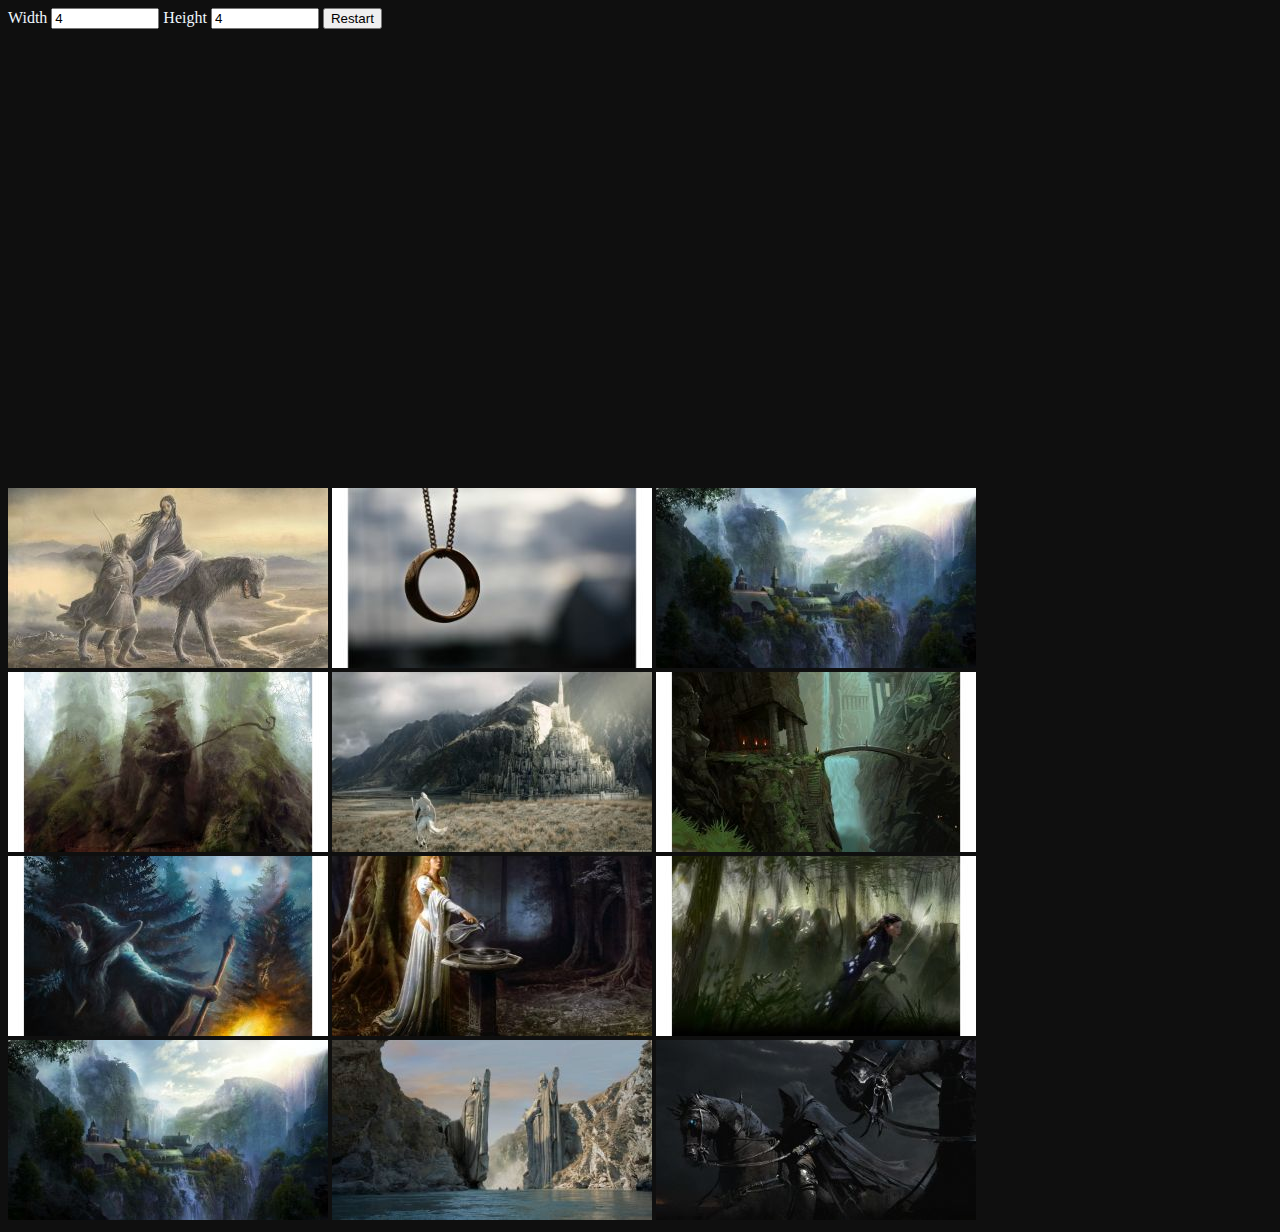
<file: L3/index.html>
<!DOCTYPE html>
<html>
	<head>
		<title>HTML5 Puzzle</title>
		<link rel="stylesheet" type="text/css" href="style.css">
		<script src="game.js"></script>
	</head>
	<body onload="prepare()">
		<label>Width</label>
		<input type="number" id="width" value="4"/>
		<label>Height</label>
		<input type="number" id="height" value="4"/>
		<button onmousedown="restart()">Restart</button>
		<canvas id="canvas"></canvas>
		<div class="gallery">
			<img src="img/small/0.jpg" onmousedown="start(0)"/>
			<img src="img/small/1.jpg" onmousedown="start(1)"/>
			<img src="img/small/2.jpg" onmousedown="start(2)"/>
			<img src="img/small/3.jpg" onmousedown="start(3)"/>
			<img src="img/small/4.jpg" onmousedown="start(4)"/>
			<img src="img/small/5.jpg" onmousedown="start(5)"/>
			<img src="img/small/6.jpg" onmousedown="start(6)"/>
			<img src="img/small/7.jpg" onmousedown="start(7)"/>
			<img src="img/small/8.jpg" onmousedown="start(8)"/>
			<img src="img/small/9.jpg" onmousedown="start(9)"/>
			<img src="img/small/10.jpg" onmousedown="start(10)"/>
			<img src="img/small/11.jpg" onmousedown="start(11)"/>
		</div>
	</body>
</html>
</file>
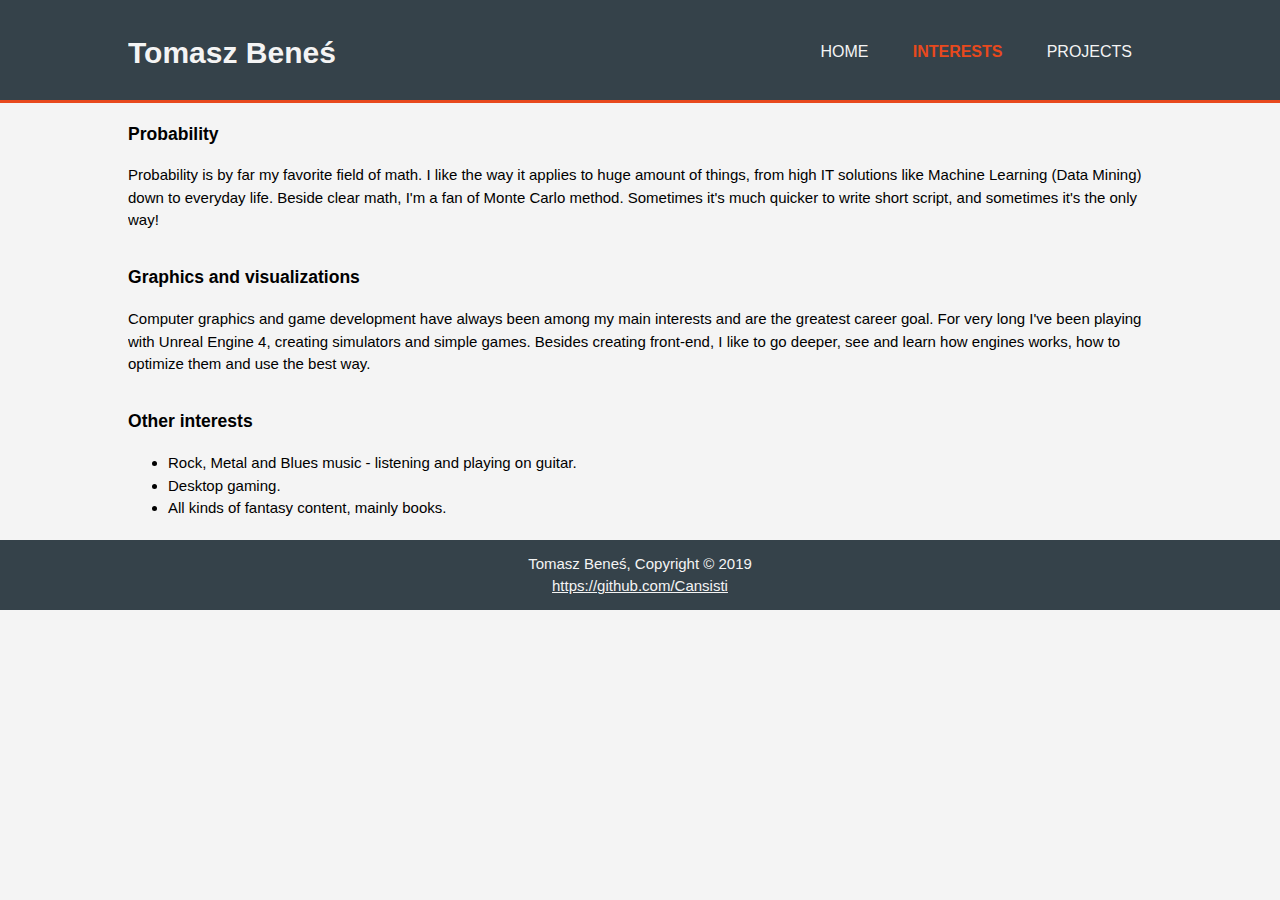
<file: L1/interests.html>
<!DOCTYPE html>
<html lang="en-US">
	<head>
		<meta charset="utf-8">
		<title>Tomasz Beneś - Interests</title>
		<link rel="stylesheet" href="./css/style.css">
		<meta name="viewport" content="width=device-width">
	</head>
	<body>
		<header>
			<div class="container">
				<div id="branding">
					<h1>Tomasz Beneś</h1>
				</div>
				<nav>
					<ul>
						<li><a href="index.html">Home</a></li>
						<li class="current"><a href="interests.html">Interests</a></li>
						<li><a href="projects.html">Projects</a></li>
					</ul>
				</nav>
			</div>
		</header>
		<main>
			<article class="container">
				<h3>Probability</h3>
				<p>
					Probability is by far my favorite field of math. I like the way it applies to huge amount of things, from high IT solutions like Machine Learning (Data Mining) down to everyday life. Beside clear math, I'm a fan of Monte Carlo method. Sometimes it's much quicker to write short script, and sometimes it's the only way!
				</p>
			</article>
			<article class="container">
				<h3>Graphics and visualizations</h3>
				<p>
					Computer graphics and game development have always been among my main interests and are the greatest career goal. For very long I've been playing with Unreal Engine 4, creating simulators and simple games. Besides creating front-end, I like to go deeper, see and learn how engines works, how to optimize them and use the best way.
				</p>
			</article>
			<article class="container">
				<h3>Other interests</h3>
				<ul>
					<li>Rock, Metal and Blues music - listening and playing on guitar.</li>
					<li>Desktop gaming.</li>
					<li>All kinds of fantasy content, mainly books.</li>
				</ul>
			</article>
		</main>
		<footer>
			<p>Tomasz Beneś, Copyright &copy; 2019</p>
			<p><a href="https://github.com/Cansisti " target="_blank">https://github.com/Cansisti</a></p>		</footer>
	</body>
</html>
</file>
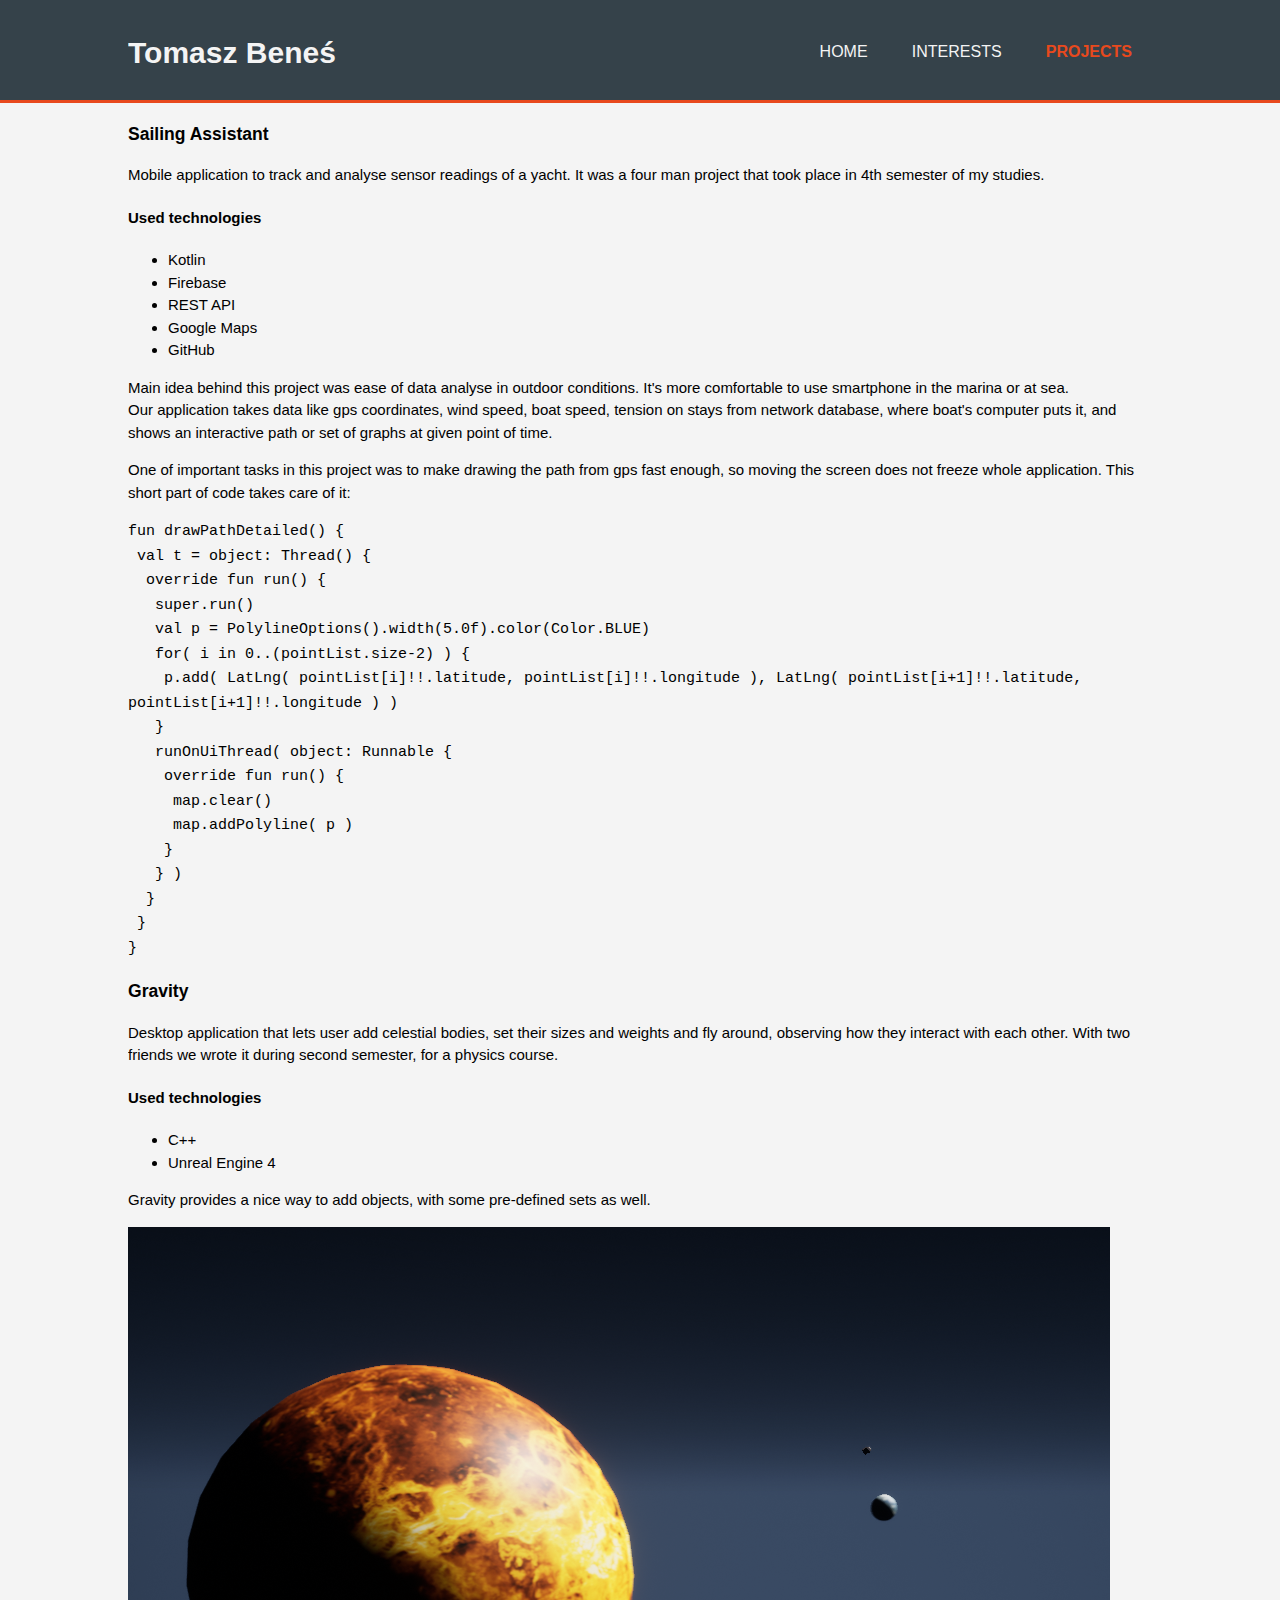
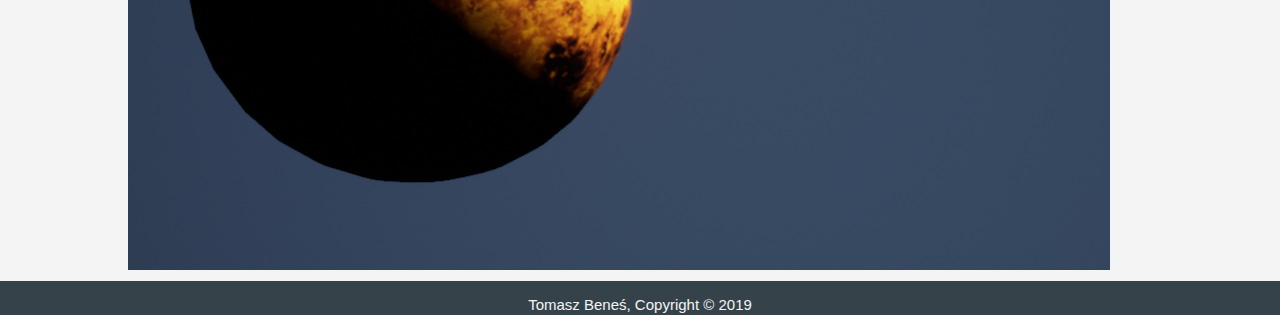
<file: L1/projects.html>
<!DOCTYPE html>
<html lang="en-US">
	<head>
		<meta charset="utf-8">
		<title>Tomasz Beneś - Projects</title>
		<link rel="stylesheet" href="./css/style.css">
		<meta name="viewport" content="width=device-width">
	</head>
	<body>
		<header>
			<div class="container">
				<div id="branding">
					<h1>Tomasz Beneś</h1>
				</div>
				<nav>
					<ul>
						<li><a href="index.html">Home</a></li>
						<li><a href="interests.html">Interests</a></li>
						<li class="current"><a href="projects.html">Projects</a></li>
					</ul>
				</nav>
			</div>
		</header>
		<main>
			<article class="container">
				<h3>Sailing Assistant</h3>
				<p>Mobile application to track and analyse sensor readings of a yacht. It was a four man project that took place in 4th semester of my studies.</p>
				<h4>Used technologies</h4>
				<ul>
					<li>Kotlin</li>
					<li>Firebase</li>
					<li>REST API</li>
					<li>Google Maps</li>
					<li>GitHub</li>
				</ul>
				<p>
					Main idea behind this project was ease of data analyse in outdoor conditions. It's more comfortable to use smartphone in the marina or at sea.<br>
					Our application takes data like gps coordinates, wind speed, boat speed, tension on stays from network database, where boat's computer puts it, and shows an interactive path or set of graphs at given point of time.
				</p>
				<p>One of important tasks in this project was to make drawing the path from gps fast enough, so moving the screen does not freeze whole application. This short part of code takes care of it:</p>
				<code>
						fun drawPathDetailed() {<br>
						&nbsp;val t = object: Thread() {<br>
						&nbsp;&nbsp;override fun run() {<br>
						&nbsp;&nbsp;&nbsp;super.run()<br>
						&nbsp;&nbsp;&nbsp;val p = PolylineOptions().width(5.0f).color(Color.BLUE)<br>
						&nbsp;&nbsp;&nbsp;for( i in 0..(pointList.size-2) ) {<br>
						&nbsp;&nbsp;&nbsp;&nbsp;p.add( LatLng( pointList[i]!!.latitude, pointList[i]!!.longitude ), LatLng( pointList[i+1]!!.latitude, pointList[i+1]!!.longitude ) )<br>
						&nbsp;&nbsp;&nbsp;}<br>
						&nbsp;&nbsp;&nbsp;runOnUiThread( object: Runnable {<br>
						&nbsp;&nbsp;&nbsp;&nbsp;override fun run() {<br>
						&nbsp;&nbsp;&nbsp;&nbsp;&nbsp;map.clear()<br>
						&nbsp;&nbsp;&nbsp;&nbsp;&nbsp;map.addPolyline( p )<br>
						&nbsp;&nbsp;&nbsp;&nbsp;}<br>
						&nbsp;&nbsp;&nbsp;} )<br>
						&nbsp;&nbsp;}<br>
						&nbsp;}<br>
						}
				</code>
			</article>
			<article class="container">
				<h3>Gravity</h3>
				<p>Desktop application that lets user add celestial bodies, set their sizes and weights and fly around, observing how they interact with each other. With two friends we wrote it during second semester, for a physics course.</p>
				<h4>Used technologies</h4>
				<ul>
					<li>C++</li>
					<li>Unreal Engine 4</li>
				</ul>
				<p>
					Gravity provides a nice way to add objects, with some pre-defined sets as well.
				</p>
				<img src="./img/gravity.png" alt="Screenshot from Gravity">
			</article>
		</main>
		<footer>
			<p>Tomasz Beneś, Copyright &copy; 2019</p>
			<p><a href="https://github.com/Cansisti " target="_blank">https://github.com/Cansisti</a></p>		</footer>
	</body>
</html>
</file>
<file: L3/style.css>
body {
	background-color: #0f0f0f;
	color: aliceblue;
}

canvas {
	width: 100%;
	max-width: 910px;
	max-height: 512px;
}

.gallery img {
	width: 32%;
	max-width: 320px;
}

input {
	max-width: 100px;
}
</file>
<file: L1/css/style.css>
@import	url(desktop.css);

@font-face {
    font-family: "YeonSung-Regular";
    src: url(../font/YeonSung-Regular.ttf) format("truetype");
}

body {
	font: 15px/1.5 Arial, Helvetica, sans-serif;
	padding:0;
	margin:0;
	background-color:#f4f4f4;
}

.container {
	width: 80%;
	margin: auto;
	overflow: hidden;
}

.grid-container {
	width: 80%;
	margin: auto;
	overflow: hidden;
	display: grid;
}

.grid-container-item {
	margin: 10%;
}

header ul {
	margin: 0;
	padding: 0;
}

header {
	background: #35424a;
	color: #f4f4f4;
	padding-top: 30px;
	min-height: 70px;
	border-bottom: #e8491d 3px solid;
}

header a {
	color: #f4f4f4;
	text-decoration: none;
	text-transform: uppercase;
	font-size: 16px;
}

footer a {
	color: #f4f4f4;
}

header li {
	padding: 0 20px 0 20px;
}

header #branding {
	text-align: center;
}

header #branding h1 {
	margin: 0;
}

header nav{
	text-align: center;
	margin-top: 10px;
}

header .current a {
	color: #e8491d;
	font-weight: bold;
}

#showcase {
	min-height: 400px;
	background:url('../img/coding.png') no-repeat 0 -400px;
	text-align: center;
	color: #f4f4f4;
}

#showcase img {
	width: 400px;
	height: 400px;
	margin-top: 20px;
}

#showcase p {
	margin-top: 60px;
	font-size: 20px;
	vertical-align: middle;
}

#quote {
	font: 15px/1.5 "YeonSung-Regular", Helvetica, sans-serif;
	padding: 15px;
	color: #f4f4f4;
	background: #35424a;
	text-align: center;
}

#boxes {
	margin-top: 20px;
}

#boxes .box {
	text-align: center;
	padding: 10px;
}

#boxes .box img {
	width: 90px;
}

footer {
	padding: 5px;
	margin-top: 5px;
	color: #f4f4f4;
	background: #35424a;
	text-align: center;
	line-height: 0.5;
}

#quote p {
	font-style: italic;
}
</file>
